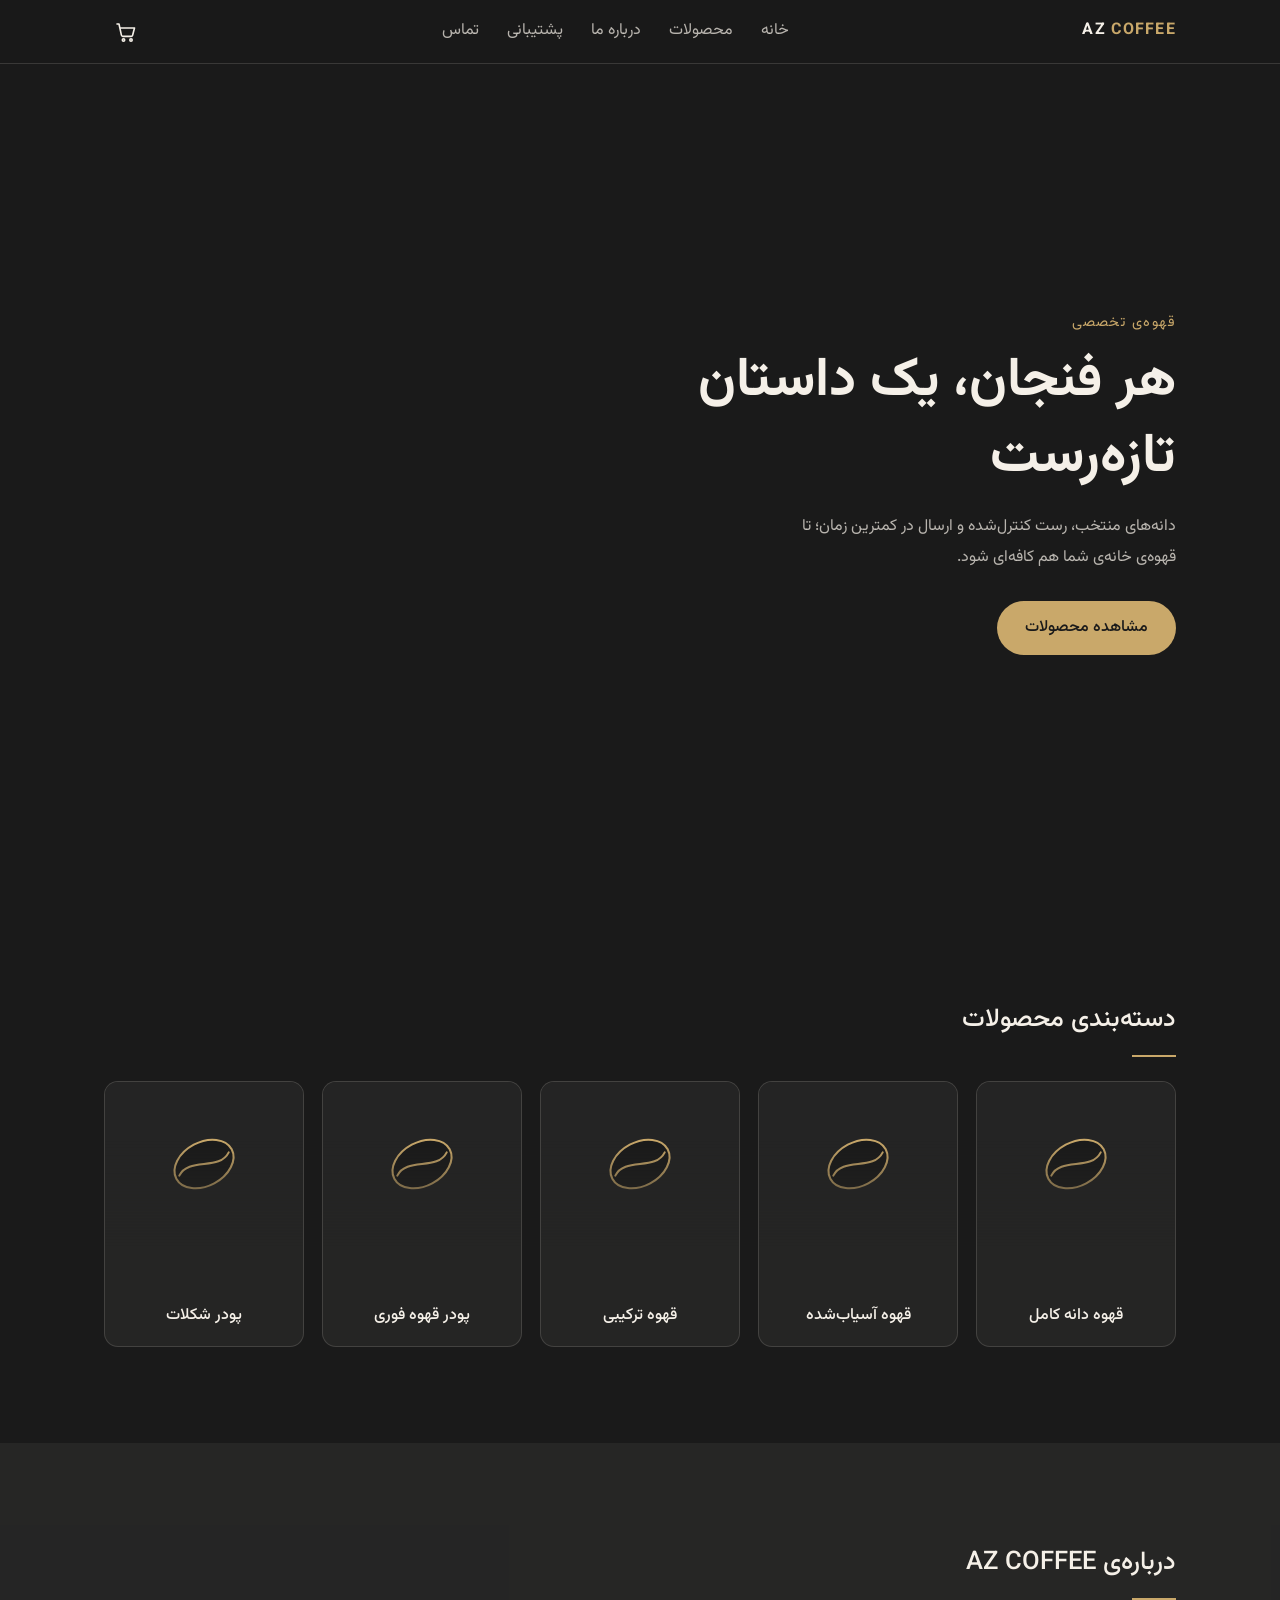
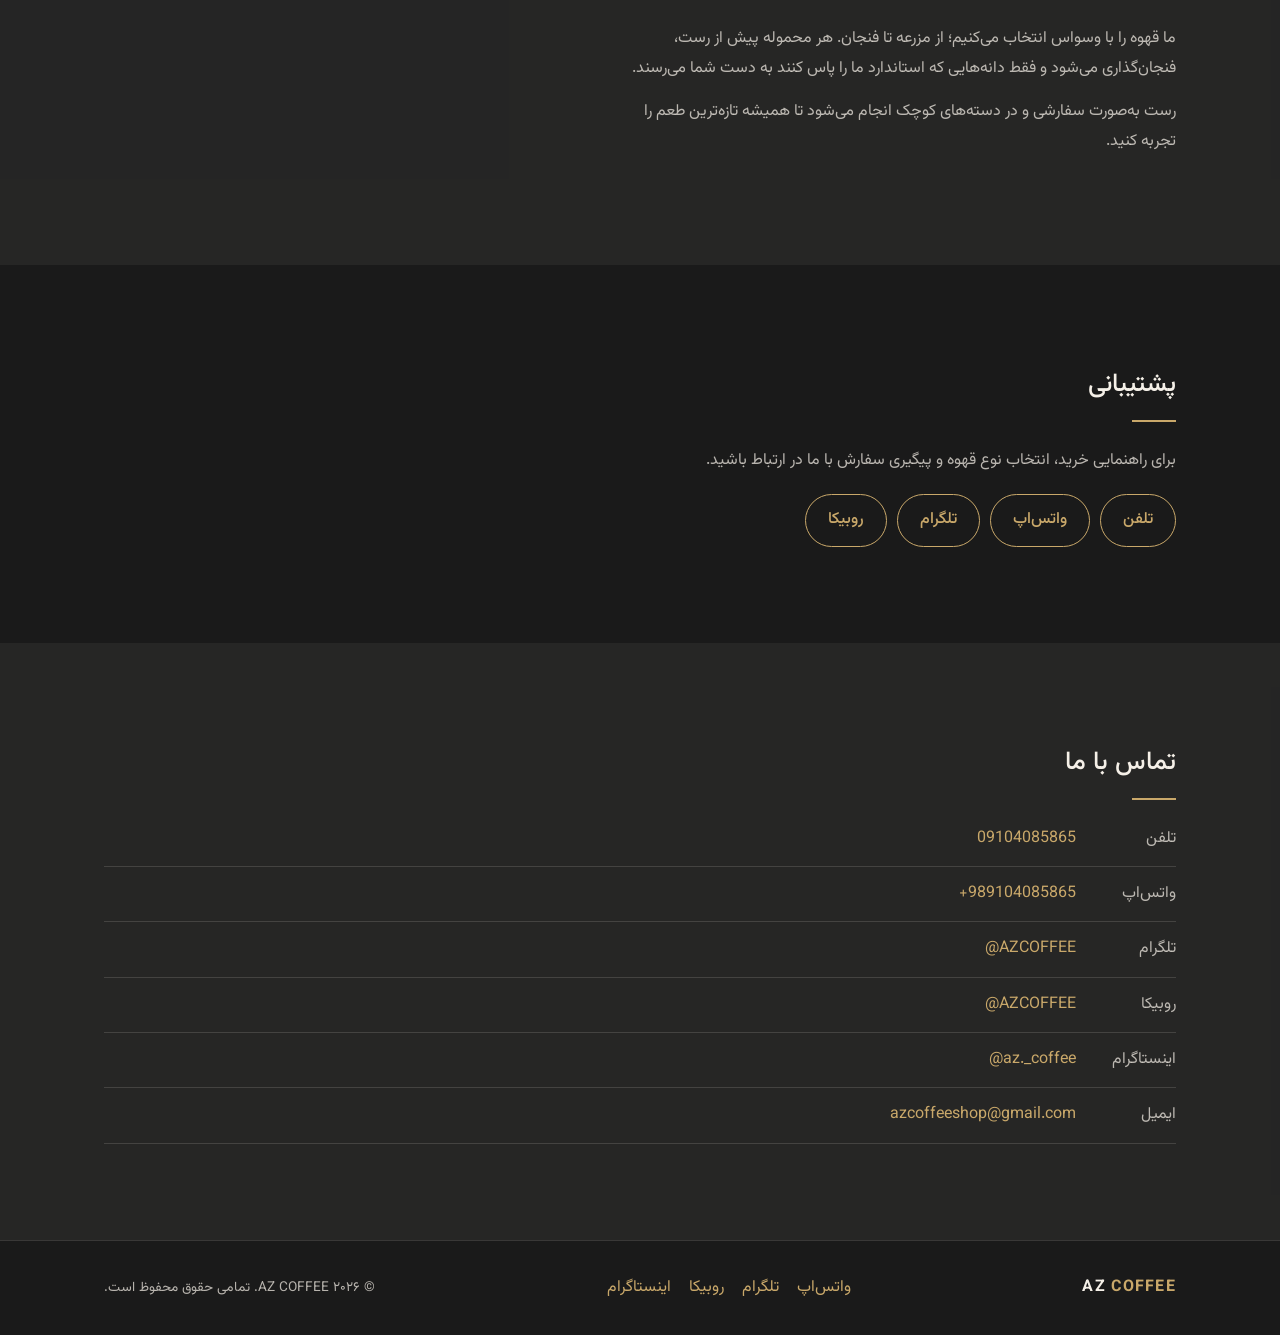
<file: index.html>
<!DOCTYPE html>
<html lang="fa" dir="rtl">
<head>
  <meta charset="UTF-8">
  <meta name="viewport" content="width=device-width, initial-scale=1">
  <title>AZ COFFEE | فروشگاه تخصصی قهوه</title>
  <meta name="description" content="AZ COFFEE؛ فروشگاه تخصصی قهوه. دانه‌ی کامل، آسیاب‌شده، ترکیبی، قهوه فوری و پودر شکلات با رست تازه.">
  <meta name="theme-color" content="#1a1a1a">
  <link rel="icon" href="favicon.svg" type="image/svg+xml">

  <meta property="og:type" content="website">
  <meta property="og:locale" content="fa_IR">
  <meta property="og:title" content="AZ COFFEE | فروشگاه تخصصی قهوه">
  <meta property="og:description" content="قهوه‌ی تازه‌رست با انتخاب وزن، رست و نوع قهوه.">

  <!-- فونت وزیرمتن (اگر لود نشد، فونت‌های سیستم جایگزین می‌شوند) -->
  <link rel="preconnect" href="https://fonts.googleapis.com">
  <link rel="preconnect" href="https://fonts.gstatic.com" crossorigin>
  <link href="https://fonts.googleapis.com/css2?family=Vazirmatn:wght@300;400;500;700&display=swap" rel="stylesheet">

  <link rel="stylesheet" href="style.css">
</head>
<body>
  <a class="skip-link" href="#categories">رفتن به دسته‌بندی‌ها</a>

  <!-- ===== هدر ===== -->
  <header class="site-header">
    <div class="container header-inner">
      <a href="#home" class="logo" aria-label="AZ COFFEE">AZ <span>COFFEE</span></a>

      <!-- منوی دسکتاپ (در موبایل مخفی است و منوی کشویی جایگزین می‌شود) -->
      <nav class="site-nav" aria-label="منوی اصلی">
        <a href="#home">خانه</a>
        <a href="#categories">محصولات</a>
        <a href="#about">درباره ما</a>
        <a href="#support">پشتیبانی</a>
        <a href="#contact">تماس</a>
      </nav>

      <div class="header-actions">
        <button id="cart-open" class="icon-btn" type="button" aria-label="سبد خرید">
          <svg viewBox="0 0 24 24" width="24" height="24" fill="none" stroke="currentColor" stroke-width="1.6" stroke-linecap="round" stroke-linejoin="round" aria-hidden="true">
            <path d="M3 4h2l2.4 11.2a1.5 1.5 0 0 0 1.5 1.2h8.2a1.5 1.5 0 0 0 1.5-1.1L20.5 8H6"/>
            <circle cx="9.5" cy="20" r="1.2"/><circle cx="17" cy="20" r="1.2"/>
          </svg>
          <span id="cart-count" class="cart-count" hidden>0</span>
        </button>
        <button id="menu-open" class="icon-btn nav-toggle" type="button" aria-label="باز کردن منو" aria-controls="menu-drawer">
          <svg viewBox="0 0 24 24" width="24" height="24" fill="none" stroke="currentColor" stroke-width="1.6" stroke-linecap="round" aria-hidden="true">
            <path d="M4 7h16M4 12h16M4 17h16"/>
          </svg>
        </button>
      </div>
    </div>
  </header>

  <main>
    <!-- ================= صفحه‌ی اصلی ================= -->
    <div id="view-home">
      <section id="home" class="hero">
        <div class="container hero-inner">
          <p class="eyebrow" data-s="hero_eyebrow">قهوه‌ی تخصصی</p>
          <h1 data-s="hero_title">هر فنجان، یک داستان تازه‌رست</h1>
          <p class="hero-text" data-s="hero_text">دانه‌های منتخب، رست کنترل‌شده و ارسال در کمترین زمان؛ تا قهوه‌ی خانه‌ی شما هم کافه‌ای شود.</p>
          <a href="#categories" class="btn btn-primary">مشاهده محصولات</a>
        </div>
      </section>

      <!-- دسته‌بندی‌ها: کارت‌هایی با تصویر محو‌شونده -->
      <section id="categories" class="section">
        <div class="container">
          <h2 class="section-title">دسته‌بندی محصولات</h2>
          <p id="categories-status" class="status" role="status">در حال بارگذاری…</p>
          <noscript><p class="status">برای مشاهده و خرید محصولات، جاوااسکریپت مرورگر را فعال کنید.</p></noscript>
          <div id="category-grid" class="cat-grid"></div>
        </div>
      </section>

      <section id="about" class="section section-alt">
        <div class="container about">
          <h2 class="section-title" data-s="about_title">درباره‌ی AZ COFFEE</h2>
          <div id="about-text">
            <p>ما قهوه را با وسواس انتخاب می‌کنیم؛ از مزرعه تا فنجان. هر محموله پیش از رست، فنجان‌گذاری می‌شود و فقط دانه‌هایی که استاندارد ما را پاس کنند به دست شما می‌رسند.</p>
            <p>رست به‌صورت سفارشی و در دسته‌های کوچک انجام می‌شود تا همیشه تازه‌ترین طعم را تجربه کنید.</p>
          </div>
        </div>
      </section>

      <!-- پشتیبانی -->
      <section id="support" class="section">
        <div class="container support">
          <h2 class="section-title">پشتیبانی</h2>
          <p class="support-text" data-s="support_text">برای راهنمایی خرید، انتخاب نوع قهوه و پیگیری سفارش با ما در ارتباط باشید.</p>
          <div id="support-links" class="support-links"></div>
        </div>
      </section>

      <section id="contact" class="section section-alt">
        <div class="container contact">
          <h2 class="section-title">تماس با ما</h2>
          <ul id="contact-list" class="contact-list"></ul>
        </div>
      </section>
    </div>

    <!-- ================= صفحه‌ی دسته‌بندی (با جاوااسکریپت پر می‌شود) ================= -->
    <div id="view-category" class="container view" hidden></div>

    <!-- ================= صفحه‌ی محصول (با جاوااسکریپت پر می‌شود) ================= -->
    <div id="view-product" class="container view" hidden></div>
  </main>

  <footer class="site-footer">
    <div class="container footer-inner">
      <div class="logo">AZ <span>COFFEE</span></div>
      <div id="footer-socials" class="socials"></div>
      <p class="copy">© <span id="year"></span> AZ COFFEE. تمامی حقوق محفوظ است.</p>
    </div>
  </footer>

  <div id="overlay" class="overlay" hidden></div>

  <!-- ===== منوی کشویی (از سمت راست باز می‌شود) ===== -->
  <aside id="menu-drawer" class="drawer drawer-right" role="dialog" aria-modal="true" aria-label="منو" inert>
    <div class="drawer-head">
      <span class="logo">AZ <span>COFFEE</span></span>
      <button id="menu-close" class="icon-btn" type="button" aria-label="بستن منو">✕</button>
    </div>
    <nav class="menu-links" aria-label="منوی اصلی">
      <a href="#home">خانه</a>
      <a href="#categories">محصولات</a>
      <a href="#about">درباره ما</a>
      <a href="#support">پشتیبانی</a>
      <a href="#contact">تماس</a>
    </nav>
  </aside>

  <!-- ===== سبد خرید (پنل جانبی از سمت چپ) ===== -->
  <aside id="cart-drawer" class="drawer" role="dialog" aria-modal="true" aria-label="سبد خرید" inert>

    <section id="view-cart" class="drawer-view">
      <div class="drawer-head">
        <h2>سبد خرید</h2>
        <button id="cart-close" class="icon-btn" type="button" aria-label="بستن">✕</button>
      </div>
      <div class="drawer-body">
        <p id="cart-empty" class="status">سبد خرید شما خالی است.</p>
        <ul id="cart-items" class="cart-items"></ul>
      </div>
      <div class="drawer-foot">
        <div class="total-row"><span>مجموع</span><strong id="cart-total">۰ تومان</strong></div>
        <button id="btn-checkout" class="btn btn-primary btn-block" type="button" disabled>ادامه و تکمیل سفارش</button>
      </div>
    </section>

    <section id="view-checkout" class="drawer-view" hidden>
      <div class="drawer-head">
        <h2>اطلاعات سفارش</h2>
        <button id="checkout-back" class="icon-btn" type="button" aria-label="بازگشت به سبد">→</button>
      </div>
      <form id="checkout-form" class="checkout-form" novalidate>
        <div class="drawer-body">
          <label for="f-name">نام و نام خانوادگی</label>
          <input id="f-name" name="customer_name" type="text" autocomplete="name" required>

          <label for="f-phone">شماره تماس</label>
          <input id="f-phone" name="customer_phone" type="tel" inputmode="numeric" autocomplete="tel" placeholder="09123456789" dir="ltr" required>

          <label for="f-address">آدرس کامل</label>
          <textarea id="f-address" name="customer_address" rows="4" autocomplete="street-address" required></textarea>

          <p id="shipping-note" class="note" hidden></p>
          <p id="checkout-error" class="form-error" role="alert" hidden></p>
        </div>
        <div class="drawer-foot">
          <div class="total-row"><span>مبلغ قابل پرداخت</span><strong id="checkout-total">۰ تومان</strong></div>
          <button id="btn-submit" class="btn btn-primary btn-block" type="submit">پرداخت</button>
        </div>
      </form>
    </section>

    <!-- پیام تا زمان اتصال درگاه پرداخت -->
    <section id="view-success" class="drawer-view" hidden>
      <div class="drawer-head">
        <h2>پرداخت</h2>
        <button id="success-close" class="icon-btn" type="button" aria-label="بستن">✕</button>
      </div>
      <div class="drawer-body">
        <p class="status">پرداخت آنلاین هنوز فعال نشده است. اطلاعات شما ثبت شد و سبد خریدتان حفظ می‌شود؛ لطفاً بعداً دوباره تلاش کنید.</p>
      </div>
    </section>
  </aside>

  <div id="toast" class="toast" role="status" aria-live="polite"></div>

  <script src="script.js"></script>
  <!-- برای اتصال درگاه پرداخت: فایل payment.js را بسازید و این خط را فعال کنید (راهنما در README) -->
  <!-- <script src="payment.js"></script> -->
</body>
</html>
</file>
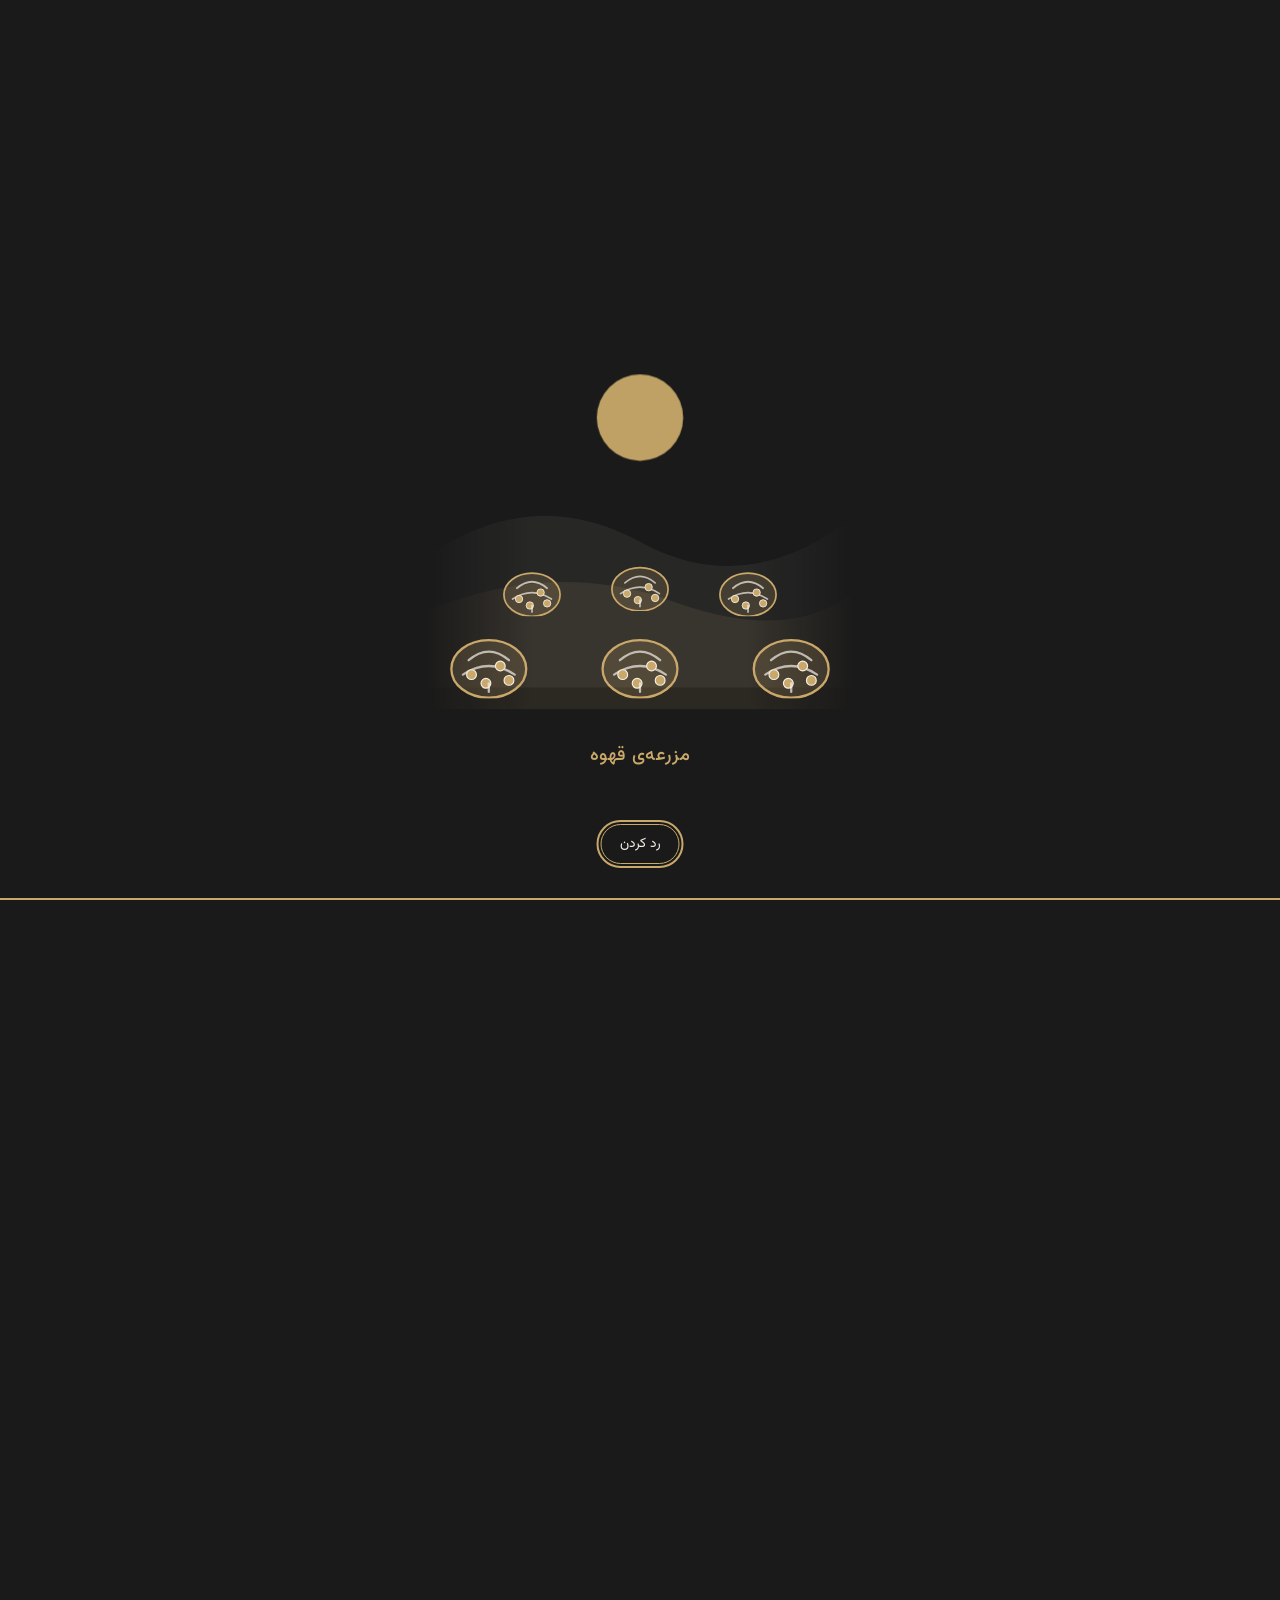
<file: index-new.html>
<!DOCTYPE html>
<html lang="fa" dir="rtl">
<head>
  <meta charset="UTF-8">
  <meta name="viewport" content="width=device-width, initial-scale=1">
  <title>AZ COFFEE | فروشگاه تخصصی قهوه</title>
  <meta name="description" content="AZ COFFEE؛ فروشگاه تخصصی قهوه. دانه‌ی کامل، آسیاب‌شده، ترکیبی، قهوه فوری و پودر شکلات با رست تازه.">
  <meta name="theme-color" content="#1a1a1a">
  <link rel="icon" href="favicon.svg" type="image/svg+xml">

  <meta property="og:type" content="website">
  <meta property="og:locale" content="fa_IR">
  <meta property="og:title" content="AZ COFFEE | فروشگاه تخصصی قهوه">
  <meta property="og:description" content="قهوه‌ی تازه‌رست با انتخاب وزن، رست و نوع قهوه.">

  <!-- فونت وزیرمتن (اگر لود نشد، فونت‌های سیستم جایگزین می‌شوند) -->
  <link rel="preconnect" href="https://fonts.googleapis.com">
  <link rel="preconnect" href="https://fonts.gstatic.com" crossorigin>
  <link href="https://fonts.googleapis.com/css2?family=Vazirmatn:wght@300;400;500;700&display=swap" rel="stylesheet">

  <!-- تصمیم برای نمایش انیمیشن شروع (قبل از رسم صفحه تا سایت لحظه‌ای دیده نشود) -->
  <script>
    (function () {
      try {
        var seen = sessionStorage.getItem('az_intro_seen');
        var reduce = window.matchMedia && matchMedia('(prefers-reduced-motion: reduce)').matches;
        if (!seen && !reduce) {
          document.documentElement.classList.add('intro-on');
          // اگر به هر دلیل انیمیشن اجرا نشد، بعد از ۴۵ ثانیه سایت نمایش داده می‌شود
          setTimeout(function () { document.documentElement.classList.remove('intro-on'); }, 45000);
        }
      } catch (e) {}
    })();
  </script>
  <link rel="stylesheet" href="style.css">
  <link rel="stylesheet" href="intro.css">
</head>
<body>
  <!-- ===== انیمیشن شروع سایت (مزرعه تا فنجان) — فایل‌های intro.css و intro.js ===== -->
  <div id="intro" aria-label="انیمیشن معرفی AZ COFFEE" role="img">
    <svg id="intro-svg" viewBox="0 0 400 600" preserveAspectRatio="xMidYMid meet" aria-hidden="true">
      <defs>
        <symbol id="bush" viewBox="-30 -40 60 44">
          <ellipse cx="0" cy="-16" rx="26" ry="20" class="leaf"/>
          <path d="M-14 -22 Q0 -34 14 -22 M-18 -12 Q0 -24 18 -12" class="ln"/>
          <circle cx="-12" cy="-12" r="3.4" class="cherry"/><circle cx="8" cy="-18" r="3.4" class="cherry"/>
          <circle cx="14" cy="-8" r="3.4" class="cherry"/><circle cx="-2" cy="-6" r="3.4" class="cherry"/>
          <path d="M0 0 V-6" class="ln"/>
        </symbol>
        <pattern id="beanpat" width="14" height="10" patternUnits="userSpaceOnUse">
          <ellipse cx="7" cy="5" rx="5" ry="3.4" fill="#c9a86a" opacity=".85"/>
          <path d="M3 6 Q7 3 11 4" stroke="#1a1a1a" stroke-width="1" fill="none"/>
        </pattern>
        <linearGradient id="fadeX" x1="0" x2="1" y1="0" y2="0"><stop offset="0" stop-color="#fff" stop-opacity="0"/><stop offset=".25" stop-color="#fff"/><stop offset=".75" stop-color="#fff"/><stop offset="1" stop-color="#fff" stop-opacity="0"/></linearGradient>
        <mask id="hillmask" maskUnits="userSpaceOnUse" x="0" y="0" width="400" height="600"><rect width="400" height="600" fill="url(#fadeX)"/></mask>
        <clipPath id="cupclip"><path d="M153 384 H247 V420 Q247 466 200 466 Q153 466 153 420Z"/></clipPath>
        <clipPath id="tankclip"><rect x="112" y="302" width="176" height="136" rx="12"/></clipPath>
      </defs>

      <!-- ۱) مزرعه -->
      <g class="sc" id="s1" data-cap="مزرعه‌ی قهوه">
        <circle class="sun gold" cx="200" cy="270" r="40"/>
        <g mask="url(#hillmask)"><path d="M0 400 Q100 330 200 385 T400 360 V520 H0Z" class="soft"/>
        <path d="M0 450 Q120 400 230 440 T400 430 V540 H0Z" class="soft2"/></g>
        <g class="sway"><use href="#bush" x="70" y="410" width="60" height="44"/></g>
        <g class="sway d2"><use href="#bush" x="170" y="405" width="60" height="44"/></g>
        <g class="sway d3"><use href="#bush" x="270" y="410" width="60" height="44"/></g>
        <g class="sway d2"><use href="#bush" x="20" y="470" width="80" height="60"/></g>
        <g class="sway"><use href="#bush" x="160" y="470" width="80" height="60"/></g>
        <g class="sway d3"><use href="#bush" x="300" y="470" width="80" height="60"/></g>
      </g>

      <!-- ۲) برداشت -->
      <g class="sc" id="s2" data-cap="برداشت میوه‌ی قهوه">
        <path d="M40 150 Q150 190 260 150 T380 190" class="ln thick"/>
        <ellipse cx="90" cy="150" rx="22" ry="9" class="leaf" transform="rotate(-20 90 150)"/>
        <ellipse cx="200" cy="172" rx="22" ry="9" class="leaf" transform="rotate(15 200 172)"/>
        <ellipse cx="320" cy="170" rx="22" ry="9" class="leaf" transform="rotate(-25 320 170)"/>
        <g class="hang"><circle cx="130" cy="190" r="9" class="cherry"/><circle cx="152" cy="196" r="9" class="cherry"/></g>
        <g class="hang"><circle cx="250" cy="170" r="9" class="cherry"/><circle cx="272" cy="176" r="9" class="cherry"/><circle cx="300" cy="186" r="9" class="cherry"/></g>
        <g class="fallgrp">
          <circle class="fall cherry" style="--d:.2s" cx="165" cy="412" r="9"/>
          <circle class="fall cherry" style="--d:.5s" cx="190" cy="406" r="9"/>
          <circle class="fall cherry" style="--d:.8s" cx="215" cy="408" r="9"/>
          <circle class="fall cherry" style="--d:1.1s" cx="240" cy="412" r="9"/>
          <circle class="fall cherry" style="--d:1.4s" cx="178" cy="396" r="9"/>
          <circle class="fall cherry" style="--d:1.7s" cx="205" cy="394" r="9"/>
          <circle class="fall cherry" style="--d:2s" cx="228" cy="397" r="9"/>
        </g>
        <path d="M130 420 H270 L252 492 H148Z" class="basket"/>
        <path d="M137 445 H263 M142 468 H258 M170 420 L164 492 M200 420 V492 M230 420 L236 492" class="ln thin"/>
      </g>

      <!-- ۳) فراوری و شست‌وشو -->
      <g class="sc" id="s3" data-cap="فراوری و شست‌وشو">
        <rect x="186" y="210" width="28" height="70" rx="4" class="ln"/>
        <line x1="200" y1="282" x2="200" y2="330" class="stream"/>
        <rect x="112" y="302" width="176" height="136" rx="12" class="tank"/>
        <g clip-path="url(#tankclip)">
          <g class="waves"><path d="M60 340 q20 -12 40 0 t40 0 t40 0 t40 0 t40 0 t40 0 t40 0 t40 0 t40 0 V440 H60Z" class="water"/></g>
          <g class="bob"><ellipse cx="150" cy="372" rx="12" ry="8" class="bean"/><path d="M142 374 Q150 366 158 370" class="cut"/></g>
          <g class="bob d2"><ellipse cx="200" cy="392" rx="12" ry="8" class="bean"/><path d="M192 394 Q200 386 208 390" class="cut"/></g>
          <g class="bob d3"><ellipse cx="248" cy="370" rx="12" ry="8" class="bean"/><path d="M240 372 Q248 364 256 368" class="cut"/></g>
          <g class="bob d2"><ellipse cx="170" cy="414" rx="12" ry="8" class="bean"/></g>
          <g class="bob"><ellipse cx="232" cy="418" rx="12" ry="8" class="bean"/></g>
        </g>
        <circle class="bub b1" cx="170" cy="360" r="3"/><circle class="bub b2" cx="220" cy="380" r="4"/><circle class="bub b3" cx="260" cy="350" r="3"/>
      </g>

      <!-- ۴) خشک کردن -->
      <g class="sc" id="s4" data-cap="خشک کردن زیر آفتاب">
        <g class="rays" transform="translate(200 220)">
          <circle r="26" class="gold"/>
          <path d="M0 -44V-36M0 44V36M-44 0H-36M44 0H36M-31 -31L-25 -25M31 31L25 25M-31 31L-25 25M31 -31L25 -25" class="ln thick"/>
        </g>
        <rect x="70" y="372" width="260" height="16" rx="8" fill="url(#beanpat)"/>
        <rect x="64" y="388" width="272" height="10" rx="3" class="plank"/>
        <path d="M84 398 V462 M316 398 V462 M84 430 H316" class="ln"/>
        <g class="rake"><path d="M200 330 V372 M188 372 H212 M190 372 V382 M200 372 V382 M210 372 V382" class="ln thick"/></g>
      </g>

      <!-- ۵) رست -->
      <g class="sc" id="s5" data-cap="رست تازه">
        <path d="M110 282 H150 L138 238 H122Z" class="body"/>
        <rect x="262" y="196" width="24" height="86" rx="4" class="body"/>
        <circle class="smoke sm1" cx="274" cy="190" r="9"/><circle class="smoke sm2" cx="274" cy="190" r="12"/><circle class="smoke sm3" cx="274" cy="190" r="8"/>
        <rect x="96" y="282" width="208" height="170" rx="18" class="body"/>
        <circle cx="200" cy="364" r="56" class="ln"/>
        <g class="spin"><ellipse cx="200" cy="330" rx="12" ry="8" class="bean"/><ellipse cx="236" cy="372" rx="12" ry="8" class="bean"/><ellipse cx="170" cy="388" rx="12" ry="8" class="bean"/><ellipse cx="172" cy="350" rx="12" ry="8" class="bean"/><ellipse cx="214" cy="396" rx="12" ry="8" class="bean"/><path d="M200 364 L200 312 M200 364 L250 380 M200 364 L156 384" class="ln thin"/></g>
        <circle cx="200" cy="364" r="5" class="gold"/>
        <g class="flames"><path d="M130 454 q8 -26 16 0 q4 -16 12 0 Z" class="gold"/><path d="M184 454 q10 -34 20 0 q5 -20 14 0 Z" class="gold"/><path d="M240 454 q8 -26 16 0 q4 -16 12 0 Z" class="gold"/></g>
      </g>

      <!-- ۶) بسته‌بندی -->
      <g class="sc" id="s6" data-cap="بسته‌بندی AZ COFFEE">
        <ellipse class="drop" style="--d:.2s" cx="190" cy="120" rx="9" ry="6"/><ellipse class="drop" style="--d:.45s" cx="210" cy="120" rx="9" ry="6"/>
        <ellipse class="drop" style="--d:.7s" cx="200" cy="120" rx="9" ry="6"/><ellipse class="drop" style="--d:.95s" cx="184" cy="120" rx="9" ry="6"/>
        <ellipse class="drop" style="--d:1.2s" cx="216" cy="120" rx="9" ry="6"/>
        <g class="bag">
          <path d="M120 250 H280 V470 Q280 484 266 484 H134 Q120 484 120 470Z" class="bagbody"/>
          <g class="seal"><rect x="120" y="232" width="160" height="20" rx="3" class="sealr"/><path d="M128 232 l8 20 M144 232 l8 20 M160 232 l8 20 M176 232 l8 20 M192 232 l8 20 M208 232 l8 20 M224 232 l8 20 M240 232 l8 20 M256 232 l8 20" class="ln thin"/></g>
          <rect x="138" y="290" width="124" height="150" rx="6" class="label"/>
          <ellipse cx="200" cy="326" rx="14" ry="10" class="gold" transform="rotate(-25 200 326)"/>
          <path d="M188 332 Q200 322 212 320" class="cut"/>
          <text x="200" y="380" class="t-az" text-anchor="middle">AZ</text>
          <text x="200" y="410" class="t-cf" text-anchor="middle">COFFEE</text>
        </g>
      </g>

      <!-- ۷) عصاره‌گیری و فنجان -->
      <g class="sc" id="s7" data-cap="عصاره‌گیری و یک فنجان قهوه">
        <rect x="110" y="140" width="180" height="130" rx="14" class="body"/>
        <circle cx="150" cy="180" r="15" class="ln"/><path d="M150 180 L158 172" class="ln"/>
        <path d="M200 170 H262 M200 190 H240" class="ln thin"/>
        <rect x="166" y="270" width="68" height="18" rx="4" class="body"/>
        <path d="M176 288 H224 V298 H176Z M224 292 H282" class="ln thick"/>
        <line x1="190" y1="300" x2="190" y2="400" class="stream s-a"/>
        <line x1="210" y1="300" x2="210" y2="400" class="stream s-b"/>
        <g clip-path="url(#cupclip)"><rect class="coffee" x="150" y="380" width="100" height="90"/></g>
        <ellipse class="crema" cx="200" cy="384" rx="46" ry="5"/>
        <path d="M153 384 H247 V420 Q247 466 200 466 Q153 466 153 420Z" class="ln thick"/>
        <path d="M247 396 Q284 396 284 424 Q284 450 250 448" class="ln thick"/>
        <ellipse cx="200" cy="476" rx="74" ry="8" class="ln"/>
        <path class="steam st1" d="M180 372 q-10 -18 0 -34 t0 -34"/>
        <path class="steam st2" d="M200 372 q10 -18 0 -34 t0 -34"/>
        <path class="steam st3" d="M220 372 q-10 -18 0 -34 t0 -34"/>
      </g>
    </svg>

    <p id="intro-cap" class="intro-cap" aria-hidden="true"></p>
    <div id="intro-logo" class="brand-mark" aria-hidden="true"><span class="az">AZ</span> <span class="cf">COFFEE</span></div>
    <button id="intro-skip" class="intro-skip" type="button">رد کردن</button>
    <div class="intro-progress" aria-hidden="true"><i id="intro-bar"></i></div>
  </div>
  <!-- لوگوی کم‌رنگ پس‌زمینه‌ی سایت (بعد از پایان انیمیشن می‌ماند) -->
  <div id="bg-logo" class="brand-mark" aria-hidden="true"><span class="az">AZ</span> <span class="cf">COFFEE</span></div>

  <a class="skip-link" href="#categories">رفتن به دسته‌بندی‌ها</a>

  <!-- ===== هدر ===== -->
  <header class="site-header">
    <div class="container header-inner">
      <a href="#home" class="logo" aria-label="AZ COFFEE">AZ <span>COFFEE</span></a>

      <!-- منوی دسکتاپ (در موبایل مخفی است و منوی کشویی جایگزین می‌شود) -->
      <nav class="site-nav" aria-label="منوی اصلی">
        <a href="#home">خانه</a>
        <a href="#categories">محصولات</a>
        <a href="#about">درباره ما</a>
        <a href="#support">پشتیبانی</a>
        <a href="#contact">تماس</a>
      </nav>

      <div class="header-actions">
        <button id="cart-open" class="icon-btn" type="button" aria-label="سبد خرید">
          <svg viewBox="0 0 24 24" width="24" height="24" fill="none" stroke="currentColor" stroke-width="1.6" stroke-linecap="round" stroke-linejoin="round" aria-hidden="true">
            <path d="M3 4h2l2.4 11.2a1.5 1.5 0 0 0 1.5 1.2h8.2a1.5 1.5 0 0 0 1.5-1.1L20.5 8H6"/>
            <circle cx="9.5" cy="20" r="1.2"/><circle cx="17" cy="20" r="1.2"/>
          </svg>
          <span id="cart-count" class="cart-count" hidden>0</span>
        </button>
        <button id="menu-open" class="icon-btn nav-toggle" type="button" aria-label="باز کردن منو" aria-controls="menu-drawer">
          <svg viewBox="0 0 24 24" width="24" height="24" fill="none" stroke="currentColor" stroke-width="1.6" stroke-linecap="round" aria-hidden="true">
            <path d="M4 7h16M4 12h16M4 17h16"/>
          </svg>
        </button>
      </div>
    </div>
  </header>

  <main>
    <!-- ================= صفحه‌ی اصلی ================= -->
    <div id="view-home">
      <section id="home" class="hero">
        <div class="container hero-inner">
          <p class="eyebrow" data-s="hero_eyebrow">قهوه‌ی تخصصی</p>
          <h1 data-s="hero_title">هر فنجان، یک داستان تازه‌رست</h1>
          <p class="hero-text" data-s="hero_text">دانه‌های منتخب، رست کنترل‌شده و ارسال در کمترین زمان؛ تا قهوه‌ی خانه‌ی شما هم کافه‌ای شود.</p>
          <a href="#categories" class="btn btn-primary">مشاهده محصولات</a>
        </div>
      </section>

      <!-- دسته‌بندی‌ها: کارت‌هایی با تصویر محو‌شونده -->
      <section id="categories" class="section">
        <div class="container">
          <h2 class="section-title">دسته‌بندی محصولات</h2>
          <p id="categories-status" class="status" role="status">در حال بارگذاری…</p>
          <noscript><p class="status">برای مشاهده و خرید محصولات، جاوااسکریپت مرورگر را فعال کنید.</p></noscript>
          <div id="category-grid" class="cat-grid"></div>
        </div>
      </section>

      <section id="about" class="section section-alt">
        <div class="container about">
          <h2 class="section-title" data-s="about_title">درباره‌ی AZ COFFEE</h2>
          <div id="about-text">
            <p>ما قهوه را با وسواس انتخاب می‌کنیم؛ از مزرعه تا فنجان. هر محموله پیش از رست، فنجان‌گذاری می‌شود و فقط دانه‌هایی که استاندارد ما را پاس کنند به دست شما می‌رسند.</p>
            <p>رست به‌صورت سفارشی و در دسته‌های کوچک انجام می‌شود تا همیشه تازه‌ترین طعم را تجربه کنید.</p>
          </div>
        </div>
      </section>

      <!-- پشتیبانی -->
      <section id="support" class="section">
        <div class="container support">
          <h2 class="section-title">پشتیبانی</h2>
          <p class="support-text" data-s="support_text">برای راهنمایی خرید، انتخاب نوع قهوه و پیگیری سفارش با ما در ارتباط باشید.</p>
          <div id="support-links" class="support-links"></div>
        </div>
      </section>

      <section id="contact" class="section section-alt">
        <div class="container contact">
          <h2 class="section-title">تماس با ما</h2>
          <ul id="contact-list" class="contact-list"></ul>
        </div>
      </section>
    </div>

    <!-- ================= صفحه‌ی دسته‌بندی (با جاوااسکریپت پر می‌شود) ================= -->
    <div id="view-category" class="container view" hidden></div>

    <!-- ================= صفحه‌ی محصول (با جاوااسکریپت پر می‌شود) ================= -->
    <div id="view-product" class="container view" hidden></div>
  </main>

  <footer class="site-footer">
    <div class="container footer-inner">
      <div class="logo">AZ <span>COFFEE</span></div>
      <div id="footer-socials" class="socials"></div>
      <p class="copy">© <span id="year"></span> AZ COFFEE. تمامی حقوق محفوظ است.</p>
    </div>
  </footer>

  <div id="overlay" class="overlay" hidden></div>

  <!-- ===== منوی کشویی (از سمت راست باز می‌شود) ===== -->
  <aside id="menu-drawer" class="drawer drawer-right" role="dialog" aria-modal="true" aria-label="منو" inert>
    <div class="drawer-head">
      <span class="logo">AZ <span>COFFEE</span></span>
      <button id="menu-close" class="icon-btn" type="button" aria-label="بستن منو">✕</button>
    </div>
    <nav class="menu-links" aria-label="منوی اصلی">
      <a href="#home">خانه</a>
      <a href="#categories">محصولات</a>
      <a href="#about">درباره ما</a>
      <a href="#support">پشتیبانی</a>
      <a href="#contact">تماس</a>
    </nav>
  </aside>

  <!-- ===== سبد خرید (پنل جانبی از سمت چپ) ===== -->
  <aside id="cart-drawer" class="drawer" role="dialog" aria-modal="true" aria-label="سبد خرید" inert>

    <section id="view-cart" class="drawer-view">
      <div class="drawer-head">
        <h2>سبد خرید</h2>
        <button id="cart-close" class="icon-btn" type="button" aria-label="بستن">✕</button>
      </div>
      <div class="drawer-body">
        <p id="cart-empty" class="status">سبد خرید شما خالی است.</p>
        <ul id="cart-items" class="cart-items"></ul>
      </div>
      <div class="drawer-foot">
        <div class="total-row"><span>مجموع</span><strong id="cart-total">۰ تومان</strong></div>
        <button id="btn-checkout" class="btn btn-primary btn-block" type="button" disabled>ادامه و تکمیل سفارش</button>
      </div>
    </section>

    <section id="view-checkout" class="drawer-view" hidden>
      <div class="drawer-head">
        <h2>اطلاعات سفارش</h2>
        <button id="checkout-back" class="icon-btn" type="button" aria-label="بازگشت به سبد">→</button>
      </div>
      <form id="checkout-form" class="checkout-form" novalidate>
        <div class="drawer-body">
          <label for="f-name">نام و نام خانوادگی</label>
          <input id="f-name" name="customer_name" type="text" autocomplete="name" required>

          <label for="f-phone">شماره تماس</label>
          <input id="f-phone" name="customer_phone" type="tel" inputmode="numeric" autocomplete="tel" placeholder="09123456789" dir="ltr" required>

          <label for="f-address">آدرس کامل</label>
          <textarea id="f-address" name="customer_address" rows="4" autocomplete="street-address" required></textarea>

          <p id="shipping-note" class="note" hidden></p>
          <p id="checkout-error" class="form-error" role="alert" hidden></p>
        </div>
        <div class="drawer-foot">
          <div class="total-row"><span>مبلغ قابل پرداخت</span><strong id="checkout-total">۰ تومان</strong></div>
          <button id="btn-submit" class="btn btn-primary btn-block" type="submit">پرداخت</button>
        </div>
      </form>
    </section>

    <!-- پیام تا زمان اتصال درگاه پرداخت -->
    <section id="view-success" class="drawer-view" hidden>
      <div class="drawer-head">
        <h2>پرداخت</h2>
        <button id="success-close" class="icon-btn" type="button" aria-label="بستن">✕</button>
      </div>
      <div class="drawer-body">
        <p class="status">پرداخت آنلاین هنوز فعال نشده است. اطلاعات شما ثبت شد و سبد خریدتان حفظ می‌شود؛ لطفاً بعداً دوباره تلاش کنید.</p>
      </div>
    </section>
  </aside>

  <div id="toast" class="toast" role="status" aria-live="polite"></div>

  <script src="intro.js"></script>
  <script src="script.js"></script>
  <!-- برای اتصال درگاه پرداخت: فایل payment.js را بسازید و این خط را فعال کنید (راهنما در README) -->
  <!-- <script src="payment.js"></script> -->
</body>
</html>
</file>
<file: style.css>
/* ==========================================================
   AZ COFFEE — استایل‌ها
   پالت (فقط ۳ رنگ):
     --bg      پس‌زمینه تیره
     --text    متن کرم
     --accent  طلایی/کاراملی (دکمه‌ها و لینک‌ها)
   بقیه‌ی سایه‌ها از همین رنگ‌ها با شفافیت ساخته می‌شوند.
   ========================================================== */

:root {
  --bg: #1a1a1a;
  --text: #f5f0e8;
  --accent: #c9a86a;

  --muted: rgba(245, 240, 232, 0.72);
  --line: rgba(245, 240, 232, 0.14);
  --surface: rgba(245, 240, 232, 0.05);

  --radius: 14px;
  --header-h: 64px;
}

/* ---------- ریست و پایه ---------- */
*, *::before, *::after { box-sizing: border-box; margin: 0; padding: 0; }

html {
  scroll-behavior: smooth;
  scroll-padding-top: var(--header-h);
  -webkit-text-size-adjust: 100%;
}

body {
  font-family: 'Vazirmatn', Tahoma, system-ui, -apple-system, 'Segoe UI', sans-serif;
  background: var(--bg);
  color: var(--text);
  line-height: 1.9;
  min-height: 100vh;
}

body.no-scroll { overflow: hidden; }

img { display: block; max-width: 100%; }
a { color: var(--accent); text-decoration: none; }
a:hover { text-decoration: underline; }
ul { list-style: none; }
button { font: inherit; color: inherit; cursor: pointer; background: none; border: 0; }
[hidden] { display: none !important; }

:focus-visible { outline: 2px solid var(--accent); outline-offset: 2px; }

.container { width: 100%; max-width: 1120px; margin-inline: auto; padding-inline: 16px; }

.skip-link {
  position: absolute; top: -100px; inset-inline-start: 8px; z-index: 100;
  padding: 8px 16px; border-radius: 8px;
  background: var(--accent); color: var(--bg);
}
.skip-link:focus { top: 8px; }

/* ---------- دکمه‌ها ---------- */
.btn {
  display: inline-block;
  padding: 12px 28px;
  border-radius: 999px;
  font-weight: 500;
  text-align: center;
  transition: opacity .2s, transform .2s;
}
.btn:hover { text-decoration: none; }
.btn-primary { background: var(--accent); color: var(--bg); }
.btn-primary:hover:not(:disabled) { opacity: .9; transform: translateY(-1px); }
.btn-ghost { border: 1px solid var(--accent); color: var(--accent); }
.btn-ghost:hover { background: var(--surface); }
.btn:disabled { opacity: .4; cursor: not-allowed; }
.btn-block { display: block; width: 100%; }

.icon-btn {
  position: relative;
  width: 44px; height: 44px;
  display: grid; place-items: center;
  border-radius: 50%;
  font-size: 1.1rem;
  transition: background .2s;
}
.icon-btn:hover { background: var(--surface); }

/* ---------- هدر ---------- */
.site-header {
  position: sticky; top: 0; z-index: 50;
  height: var(--header-h);
  background: rgba(26, 26, 26, 0.94);
  -webkit-backdrop-filter: blur(8px);
  backdrop-filter: blur(8px);
  border-bottom: 1px solid var(--line);
}
.header-inner {
  height: 100%;
  display: flex; align-items: center; justify-content: space-between;
}
.logo {
  font-weight: 700; letter-spacing: .08em; color: var(--text);
  direction: ltr; unicode-bidi: isolate;
}
.logo span { color: var(--accent); }
.logo:hover { text-decoration: none; }

.header-actions { display: flex; align-items: center; gap: 4px; }
.cart-count {
  position: absolute; top: 2px; inset-inline-start: 2px;
  min-width: 18px; height: 18px; padding: 0 5px;
  border-radius: 999px;
  background: var(--accent); color: var(--bg);
  font-size: .72rem; font-weight: 700; line-height: 18px; text-align: center;
}

/* منوی دسکتاپ: در موبایل مخفی است */
.site-nav { display: none; }

/* ---------- قهرمان ---------- */
.hero {
  min-height: calc(100vh - var(--header-h));
  min-height: calc(100svh - var(--header-h));
  display: flex; align-items: center;
  background-color: var(--bg);
  background-image:
    linear-gradient(180deg, rgba(26,26,26,.75) 0%, rgba(26,26,26,.92) 100%),
    url('https://images.unsplash.com/photo-1495474472287-4d71bcdd2085?w=1400&q=65&auto=format&fit=crop');
  background-position: center;
  background-size: cover;
  background-repeat: no-repeat;
}
.hero-inner { padding-block: 64px; }
.eyebrow { color: var(--accent); letter-spacing: .1em; font-size: .9rem; margin-bottom: 8px; }
.hero h1 { font-size: clamp(1.9rem, 7vw, 3.4rem); font-weight: 700; line-height: 1.4; max-width: 18ch; }
.hero-text { color: var(--muted); max-width: 46ch; margin: 16px 0 28px; }

/* ---------- بخش‌ها ---------- */
.section { padding-block: 64px; }
.section-alt { background: var(--surface); }
.section-title { font-size: 1.6rem; font-weight: 500; margin-bottom: 24px; }
.section-title::after {
  content: ''; display: block; width: 44px; height: 2px; margin-top: 10px; background: var(--accent);
}
.status { color: var(--muted); padding-block: 12px; }

/* ---------- کارت‌های دسته‌بندی (تصویر نیمه‌ی بالا، محو به سمت پایین) ---------- */
.cat-grid {
  display: grid; gap: 14px;
  grid-template-columns: repeat(2, 1fr);
}
.cat-card {
  position: relative; display: block;
  aspect-ratio: 3 / 4;
  border-radius: var(--radius);
  overflow: hidden;
  background: var(--surface);
  border: 1px solid var(--line);
  color: var(--text);
  transition: border-color .2s, transform .2s;
}
.cat-card:hover { text-decoration: none; border-color: var(--accent); transform: translateY(-2px); }
.cat-img {
  position: absolute; top: 0; inset-inline: 0;
  width: 100%; height: 62%;
  object-fit: cover;
  /* تصویر هرچه به پایین نزدیک‌تر شود کم‌رنگ‌تر می‌شود */
  -webkit-mask-image: linear-gradient(to bottom, #000 35%, transparent 100%);
          mask-image: linear-gradient(to bottom, #000 35%, transparent 100%);
}
.cat-title {
  position: absolute; inset-inline: 0; bottom: 0;
  padding: 16px 12px 18px;
  text-align: center; font-weight: 500; line-height: 1.6;
}

/* ---------- صفحه‌ی دسته‌بندی و محصول ---------- */
.view { padding-block: 24px 64px; min-height: 70vh; }
.back-link { display: inline-block; margin-bottom: 12px; padding-block: 8px; }
.view-title { font-size: 1.6rem; font-weight: 500; }
.view-sub { color: var(--muted); margin: 6px 0 24px; }

.product-grid {
  display: grid; gap: 16px;
  grid-template-columns: repeat(auto-fill, minmax(min(250px, 100%), 1fr));
}
.card {
  display: flex; flex-direction: column;
  background: var(--surface);
  border: 1px solid var(--line);
  border-radius: var(--radius);
  overflow: hidden;
  color: var(--text);
  transition: border-color .2s;
}
a.card:hover { text-decoration: none; border-color: var(--accent); }
.card-img {
  aspect-ratio: 4 / 3; width: 100%; height: auto; object-fit: cover;
  background: var(--surface);
}
.card-body { padding: 16px; display: flex; flex-direction: column; gap: 6px; flex: 1; }
.card-title { font-size: 1.05rem; font-weight: 500; line-height: 1.6; }
.card-desc {
  color: var(--muted); font-size: .9rem; line-height: 1.8; flex: 1;
  display: -webkit-box; -webkit-line-clamp: 2; -webkit-box-orient: vertical; overflow: hidden;
}
.card-price { font-weight: 700; margin-top: 8px; }
.card-price small { font-weight: 300; color: var(--muted); }
.card.is-soldout .card-img { opacity: .45; filter: grayscale(.6); }

/* صفحه‌ی محصول */
.pdp { max-width: 720px; margin-inline: auto; }
.pdp-img {
  width: 100%; aspect-ratio: 4 / 3; object-fit: cover;
  border-radius: var(--radius); background: var(--surface);
}
.pdp-title { font-size: 1.5rem; font-weight: 700; line-height: 1.6; margin-top: 18px; }
.pdp-desc { margin-top: 8px; margin-bottom: 20px; }
.pdp-desc p { color: var(--muted); margin-bottom: 6px; }

/* انتخابگرها (وزن، رست، نوع قهوه) */
.sel { margin-bottom: 14px; }
.sel-heads { display: flex; gap: 10px; }
.sel-head {
  flex: 1; min-width: 0;
  display: flex; flex-direction: column; align-items: flex-start; gap: 0;
  padding: 10px 14px;
  border: 1px solid var(--line); border-radius: 12px;
  background: var(--surface); text-align: start;
  transition: border-color .2s;
}
.sel-head:hover, .sel-head[aria-expanded="true"] { border-color: var(--accent); }
.sel-title { font-size: .8rem; color: var(--muted); line-height: 1.7; }
.sel-val { font-weight: 500; line-height: 1.7; overflow: hidden; text-overflow: ellipsis; white-space: nowrap; max-width: 100%; }
.sel-val.is-empty { color: var(--muted); font-weight: 400; }

.sel-bar {
  display: flex; flex-wrap: wrap; align-items: center; gap: 6px;
  margin-top: 8px; padding: 8px;
  border: 1px solid var(--line); border-radius: 14px;
  background: var(--bg);
}
.opt {
  min-height: 40px; padding: 6px 14px; border-radius: 999px;
  border: 1px solid var(--line); color: var(--muted);
  transition: all .2s;
}
.opt:hover { border-color: var(--accent); color: var(--text); }
.opt.is-active { background: var(--accent); border-color: var(--accent); color: var(--bg); font-weight: 500; }
.kg-wrap { display: inline-flex; align-items: center; gap: 6px; }
.kg-input {
  width: 112px; min-height: 40px; padding: 6px 12px;
  font: inherit; font-size: 16px; color: var(--text); direction: ltr; text-align: center;
  background: var(--surface); border: 1px solid var(--accent); border-radius: 999px;
}
.kg-input:focus { outline: none; }
.kg-unit { color: var(--muted); font-size: .85rem; }

.pdp-buy {
  margin-top: 22px; padding-top: 18px; border-top: 1px solid var(--line);
  display: grid; gap: 12px;
}
.pdp-price-row { display: flex; justify-content: space-between; align-items: baseline; gap: 12px; }
.pdp-price-label { color: var(--muted); }
.pdp-price { font-size: 1.35rem; font-weight: 700; color: var(--accent); }
.pdp-error { color: var(--accent); font-size: .9rem; }

/* ---------- پشتیبانی / تماس ---------- */
.support-text { color: var(--muted); max-width: 56ch; margin-bottom: 18px; }
.support-links { display: flex; flex-wrap: wrap; gap: 10px; }
.support-links .btn { padding: 10px 22px; }
.contact-list { display: grid; gap: 12px; }
.contact-list li {
  display: flex; gap: 16px; padding-bottom: 12px; border-bottom: 1px solid var(--line);
}
.contact-list span { color: var(--muted); min-width: 84px; }
.contact-list em { font-style: normal; }
.about p { color: var(--muted); max-width: 62ch; margin-bottom: 12px; }

/* ---------- فوتر ---------- */
.site-footer { border-top: 1px solid var(--line); padding-block: 32px; }
.footer-inner { display: flex; flex-direction: column; gap: 14px; align-items: flex-start; }
.socials { display: flex; gap: 18px; flex-wrap: wrap; }
.copy { color: var(--muted); font-size: .85rem; }

/* ---------- پنل‌های کشویی ---------- */
.overlay { position: fixed; inset: 0; z-index: 60; background: rgba(0, 0, 0, .6); }
.drawer {
  position: fixed; top: 0; bottom: 0; left: 0; z-index: 70;
  width: min(420px, 100%);
  background: var(--bg);
  border-right: 1px solid var(--line);
  transform: translateX(-100%);
  visibility: hidden;
  transition: transform .3s ease, visibility 0s linear .3s;
}
/* منوی کشویی از سمت راست */
.drawer-right {
  left: auto; right: 0; width: min(300px, 86%);
  border-right: 0; border-left: 1px solid var(--line);
  transform: translateX(100%);
}
.drawer.is-open {
  transform: translateX(0);
  visibility: visible;
  transition: transform .3s ease, visibility 0s;
}

.menu-links { display: flex; flex-direction: column; padding: 8px 16px; }
.menu-links a { color: var(--text); padding: 14px 4px; border-bottom: 1px solid var(--line); }
.menu-links a:hover { color: var(--accent); text-decoration: none; }

.drawer-view { display: flex; flex-direction: column; height: 100%; }
.checkout-form { display: flex; flex-direction: column; flex: 1; min-height: 0; }

.drawer-head {
  display: flex; align-items: center; justify-content: space-between;
  padding: 12px 16px; border-bottom: 1px solid var(--line);
}
.drawer-head h2 { font-size: 1.1rem; font-weight: 500; }
.drawer-body { flex: 1; overflow-y: auto; padding: 16px; }
.drawer-foot {
  padding: 16px; border-top: 1px solid var(--line); display: grid; gap: 12px;
  padding-bottom: max(16px, env(safe-area-inset-bottom));
}
.total-row { display: flex; justify-content: space-between; align-items: center; }

.cart-items { display: grid; gap: 14px; }
.cart-item {
  display: grid; grid-template-columns: 64px 1fr; gap: 12px;
  padding-bottom: 14px; border-bottom: 1px solid var(--line);
}
.cart-item img { width: 64px; height: 64px; object-fit: cover; border-radius: 10px; }
.ci-name { font-size: .95rem; line-height: 1.6; }
.ci-opts { color: var(--muted); font-size: .8rem; line-height: 1.7; }
.ci-price { color: var(--muted); font-size: .85rem; }
.ci-row { display: flex; align-items: center; justify-content: space-between; margin-top: 6px; }
.qty { display: inline-flex; align-items: center; border: 1px solid var(--line); border-radius: 999px; }
.qty button { width: 40px; height: 40px; font-size: 1.1rem; }
.qty span { min-width: 24px; text-align: center; }
.ci-remove { color: var(--muted); font-size: .85rem; text-decoration: underline; padding: 8px; }
.ci-remove:hover { color: var(--accent); }

/* ---------- فرم ---------- */
.checkout-form label { display: block; margin: 14px 0 6px; font-size: .9rem; color: var(--muted); }
.checkout-form label:first-child { margin-top: 0; }
.checkout-form input,
.checkout-form textarea {
  width: 100%; padding: 12px 14px;
  font: inherit; font-size: 16px;
  color: var(--text);
  background: var(--surface);
  border: 1px solid var(--line); border-radius: 10px;
}
.checkout-form input:focus,
.checkout-form textarea:focus { outline: none; border-color: var(--accent); }
.note { margin-top: 12px; color: var(--muted); font-size: .85rem; }
.form-error { margin-top: 12px; color: var(--accent); font-size: .9rem; }

/* ---------- پیام کوتاه (Toast) ---------- */
.toast {
  position: fixed; top: calc(var(--header-h) + 12px); inset-inline: 16px; margin-inline: auto; z-index: 80;
  width: fit-content; max-width: calc(100% - 32px);
  padding: 10px 20px; border-radius: 999px;
  background: var(--accent); color: var(--bg); font-size: .9rem; font-weight: 500;
  opacity: 0; transform: translateY(-12px); pointer-events: none;
  transition: opacity .25s, transform .25s;
}
.toast.is-show { opacity: 1; transform: translateY(0); }

/* ---------- تبلت و دسکتاپ ---------- */
@media (min-width: 768px) {
  .container { padding-inline: 24px; }
  .nav-toggle { display: none; }

  .site-nav { display: flex; gap: 28px; }
  .site-nav a { color: var(--muted); }
  .site-nav a:hover { color: var(--accent); text-decoration: none; }

  .section { padding-block: 96px; }
  .cat-grid { grid-template-columns: repeat(3, 1fr); gap: 18px; }
  .footer-inner { flex-direction: row; align-items: center; justify-content: space-between; }
}
@media (min-width: 1000px) {
  .cat-grid { grid-template-columns: repeat(5, 1fr); }
}

@media (prefers-reduced-motion: reduce) {
  html { scroll-behavior: auto; }
  * { transition: none !important; }
}
</file>
<file: intro.css>
/* ==========================================================
   انیمیشن شروع سایت — فقط ۳ رنگ برند
   ========================================================== */
#intro { display: none; }
html.intro-on { overflow: hidden; }
html.intro-on #intro {
  display: flex; flex-direction: column; align-items: center; justify-content: center;
  position: fixed; inset: 0; z-index: 200; background: #1a1a1a; direction: ltr;
}
/* تا پایان انیمیشن، بقیه‌ی سایت دیده نمی‌شود */
html.intro-on:not(.intro-reveal) body > :not(#intro):not(script) { visibility: hidden; }
html.intro-reveal body > :not(#intro):not(#bg-logo):not(script) { animation: siteIn 1.4s ease both; }
@keyframes siteIn { from { opacity: 0; } to { opacity: 1; } }

#intro-svg { width: min(92vw, 520px); height: min(72vh, 78vw * 1.5); max-height: 78vh; }
.intro-cap {
  position: absolute; bottom: 14vh; left: 0; right: 0; text-align: center; direction: rtl;
  color: #c9a86a; font-size: 1.15rem; font-weight: 500; letter-spacing: .02em;
  opacity: 0; transition: opacity .5s;
}
.intro-cap.show { opacity: 1; }
.intro-skip {
  position: absolute; bottom: 4vh; left: 50%; transform: translateX(-50%);
  color: rgba(245,240,232,.6); font-size: .85rem; padding: 6px 18px; border-radius: 999px;
  border: 1px solid rgba(245,240,232,.2); direction: rtl;
}
.intro-skip:hover, .intro-skip:focus-visible { color: #f5f0e8; border-color: #c9a86a; }
.intro-progress { position: absolute; bottom: 0; left: 0; right: 0; height: 2px; background: rgba(245,240,232,.08); }
.intro-progress i { display: block; height: 100%; width: 0; background: #c9a86a; }

/* لوگو */
.brand-mark {
  font-family: 'Vazirmatn', Arial, sans-serif; font-weight: 700; direction: ltr; white-space: nowrap;
  font-size: clamp(2.2rem, 12vw, 5.4rem); letter-spacing: .08em; color: #f5f0e8; text-align: center;
}
.brand-mark .cf { color: #c9a86a; font-weight: 300; }
#intro-logo { position: fixed; top: 50%; left: 50%; transform: translate(-50%, -50%); opacity: 0; z-index: 3; }
#bg-logo {
  position: fixed; top: 50%; left: 50%; transform: translate(-50%, -50%);
  z-index: 1; opacity: .06; pointer-events: none; user-select: none;
}
html.intro-on:not(.intro-reveal) #bg-logo { visibility: hidden; }
html.intro-reveal #bg-logo { animation: bgIn 1.4s ease both; }
@keyframes bgIn { from { opacity: 0; } to { opacity: .06; } }

/* پایان: لوگو ظاهر و کم‌رنگ می‌شود، پرده برداشته می‌شود */
#intro.logo-stage #intro-svg, #intro.logo-stage .intro-cap, #intro.logo-stage .intro-skip,
#intro.logo-stage .intro-progress { opacity: 0; transition: opacity .6s; }
#intro.logo-stage #intro-logo { opacity: 1; transition: opacity 1s; }
#intro.out { background: transparent; transition: background 1.4s ease; pointer-events: none; }
#intro.out #intro-logo { opacity: 0; transition: opacity 1.4s ease; }

/* ---------- نقاشی‌ها ---------- */
#intro-svg .sc { opacity: 0; transition: opacity .6s; }
#intro-svg .sc.on { opacity: 1; }
#intro-svg .ln { fill: none; stroke: #f5f0e8; stroke-width: 2; stroke-linecap: round; stroke-linejoin: round; opacity: .85; }
#intro-svg .ln.thin { stroke-width: 1.2; opacity: .45; }
#intro-svg .ln.thick { stroke: #c9a86a; stroke-width: 4; opacity: 1; }
#intro-svg .gold { fill: #c9a86a; }
#intro-svg .cherry { fill: #c9a86a; stroke: #f5f0e8; stroke-width: 1; }
#intro-svg .leaf { fill: rgba(201,168,106,.14); stroke: #c9a86a; stroke-width: 1.6; }
#intro-svg .soft { fill: rgba(245,240,232,.06); }
#intro-svg .soft2 { fill: rgba(201,168,106,.1); }
#intro-svg .body, #intro-svg .tank, #intro-svg .bagbody, #intro-svg .basket {
  fill: #1a1a1a; stroke: #c9a86a; stroke-width: 2.4; stroke-linejoin: round;
}
#intro-svg .tank { fill: rgba(245,240,232,.04); stroke: #f5f0e8; }
#intro-svg .bean { fill: #c9a86a; }
#intro-svg .cut { fill: none; stroke: #1a1a1a; stroke-width: 1.4; stroke-linecap: round; }
#intro-svg .water { fill: rgba(201,168,106,.28); }
#intro-svg .plank { fill: rgba(245,240,232,.3); }
#intro-svg .label { fill: rgba(245,240,232,.07); stroke: rgba(245,240,232,.5); stroke-width: 1.2; }
#intro-svg .sealr { fill: rgba(201,168,106,.25); stroke: #c9a86a; stroke-width: 1.6; }
#intro-svg .t-az { font: 700 38px 'Vazirmatn', Arial, sans-serif; fill: #f5f0e8; letter-spacing: 4px; }
#intro-svg .t-cf { font: 400 15px 'Vazirmatn', Arial, sans-serif; fill: #c9a86a; letter-spacing: 7px; }
#intro-svg .stream { stroke: #c9a86a; stroke-width: 3; stroke-linecap: round; stroke-dasharray: 6 8; opacity: 0; }
#intro-svg .drop { fill: #c9a86a; opacity: 0; }
#intro-svg .smoke { fill: rgba(245,240,232,.25); opacity: 0; }
#intro-svg .bub { fill: none; stroke: #f5f0e8; stroke-width: 1.2; opacity: 0; }
#intro-svg .steam { fill: none; stroke: #f5f0e8; stroke-width: 2.4; stroke-linecap: round; opacity: 0; }
#intro-svg .coffee { fill: #c9a86a; transform-box: fill-box; transform-origin: 50% 100%; transform: scaleY(0); }
#intro-svg .crema { fill: #f5f0e8; opacity: 0; }

#intro-svg .sc.on .sun { animation: sunUp 2.6s ease-out both; }
@keyframes sunUp { from { transform: translateY(70px); opacity: .2; } to { transform: none; opacity: .95; } }
#intro-svg .sway { transform-box: fill-box; transform-origin: 50% 100%; }
#intro-svg .sc.on .sway { animation: sway 2s ease-in-out infinite alternate; }
#intro-svg .sc.on .sway.d2 { animation-delay: -.7s; } #intro-svg .sc.on .sway.d3 { animation-delay: -1.3s; }
@keyframes sway { from { transform: rotate(-2deg); } to { transform: rotate(2deg); } }

#intro-svg .fall { opacity: 0; }
#intro-svg .sc.on .fall { animation: fall .7s cubic-bezier(.5,0,.9,.6) var(--d) both; }
@keyframes fall { from { opacity: 1; transform: translateY(-230px); } to { opacity: 1; transform: translateY(0); } }
#intro-svg .sc.on .hang { animation: dim 3s ease-in forwards; }
@keyframes dim { to { opacity: .25; } }

#intro-svg .sc.on .stream { animation: flow .6s linear infinite, show .3s .1s forwards; }
@keyframes flow { to { stroke-dashoffset: -14; } }
@keyframes show { to { opacity: 1; } }
#intro-svg .sc.on .waves { animation: wave 1.6s linear infinite; }
@keyframes wave { to { transform: translateX(-80px); } }
#intro-svg .bob { transform-box: fill-box; transform-origin: center; }
#intro-svg .sc.on .bob { animation: bob 1.4s ease-in-out infinite alternate; }
#intro-svg .sc.on .bob.d2 { animation-delay: -.5s; } #intro-svg .sc.on .bob.d3 { animation-delay: -1s; }
@keyframes bob { from { transform: translateY(-6px) rotate(-8deg); } to { transform: translateY(6px) rotate(8deg); } }
#intro-svg .sc.on .bub { animation: bubble 1.6s ease-out infinite; }
#intro-svg .sc.on .b2 { animation-delay: -.5s; } #intro-svg .sc.on .b3 { animation-delay: -1s; }
@keyframes bubble { 0% { opacity: .9; transform: translateY(0); } 100% { opacity: 0; transform: translateY(-40px); } }

#intro-svg .sc.on .rays { animation: rot 12s linear infinite; }
#intro-svg .rays { transform-box: view-box; }
@keyframes rot { to { transform: translate(200px, 220px) rotate(360deg); } }
#intro-svg .sc.on .rake { animation: rake 2.4s ease-in-out infinite alternate; }
@keyframes rake { from { transform: translateX(-90px); } to { transform: translateX(90px); } }

#intro-svg .spin { transform-box: view-box; transform-origin: 200px 364px; }
#intro-svg .sc.on .spin { animation: spin 3.2s linear infinite; }
@keyframes spin { to { transform: rotate(360deg); } }
#intro-svg .flames path { transform-box: fill-box; transform-origin: 50% 100%; }
#intro-svg .sc.on .flames path { animation: flick .35s ease-in-out infinite alternate; }
#intro-svg .sc.on .flames path:nth-child(2) { animation-delay: -.15s; }
@keyframes flick { from { transform: scaleY(.8); } to { transform: scaleY(1.2); } }
#intro-svg .sc.on .smoke { animation: smoke 2s ease-out infinite; }
#intro-svg .sc.on .sm2 { animation-delay: -.7s; } #intro-svg .sc.on .sm3 { animation-delay: -1.3s; }
@keyframes smoke { 0% { opacity: .5; transform: translateY(0) scale(.6); } 100% { opacity: 0; transform: translateY(-70px) scale(1.6); } }

#intro-svg .sc.on .drop { animation: drop .6s ease-in var(--d) both; }
@keyframes drop { 0% { opacity: 1; transform: translateY(0); } 85% { opacity: 1; } 100% { opacity: 0; transform: translateY(125px); } }
#intro-svg .bag { transform-box: fill-box; transform-origin: 50% 100%; }
#intro-svg .sc.on .bag { animation: pop 1s ease-out both; }
@keyframes pop { from { opacity: 0; transform: scale(.85) translateY(20px); } to { opacity: 1; transform: none; } }
#intro-svg .seal { opacity: 0; }
#intro-svg .sc.on .seal { animation: show .6s 1.6s forwards; }

#intro-svg .sc.on .s-a { animation: flow .5s linear infinite, show .3s .5s forwards; }
#intro-svg .sc.on .s-b { animation: flow .5s linear infinite -.2s, show .3s .5s forwards; }
#intro-svg .sc.on .coffee { animation: fillup 2.6s ease-in-out .7s forwards; }
@keyframes fillup { to { transform: scaleY(1); } }
#intro-svg .sc.on .crema { animation: show .6s 3s forwards; }
#intro-svg .sc.on .steam { animation: steam 1.8s ease-out 3s infinite; }
#intro-svg .sc.on .st2 { animation-delay: 3.4s; } #intro-svg .sc.on .st3 { animation-delay: 3.8s; }
@keyframes steam { 0% { opacity: 0; transform: translateY(10px); } 40% { opacity: .8; } 100% { opacity: 0; transform: translateY(-16px); } }

@media (prefers-reduced-motion: reduce) { #intro { display: none !important; } }

/* عناصر داخل symbol بوته (انتخابگر والد روی نسخه‌ی کپی‌شده اعمال نمی‌شود) */
#bush .leaf { fill: rgba(201,168,106,.18); stroke: #c9a86a; stroke-width: 1.6; }
#bush .ln { fill: none; stroke: #f5f0e8; stroke-width: 1.6; stroke-linecap: round; opacity: .7; }
#bush .cherry { fill: #c9a86a; stroke: #f5f0e8; stroke-width: .8; }
</file>
